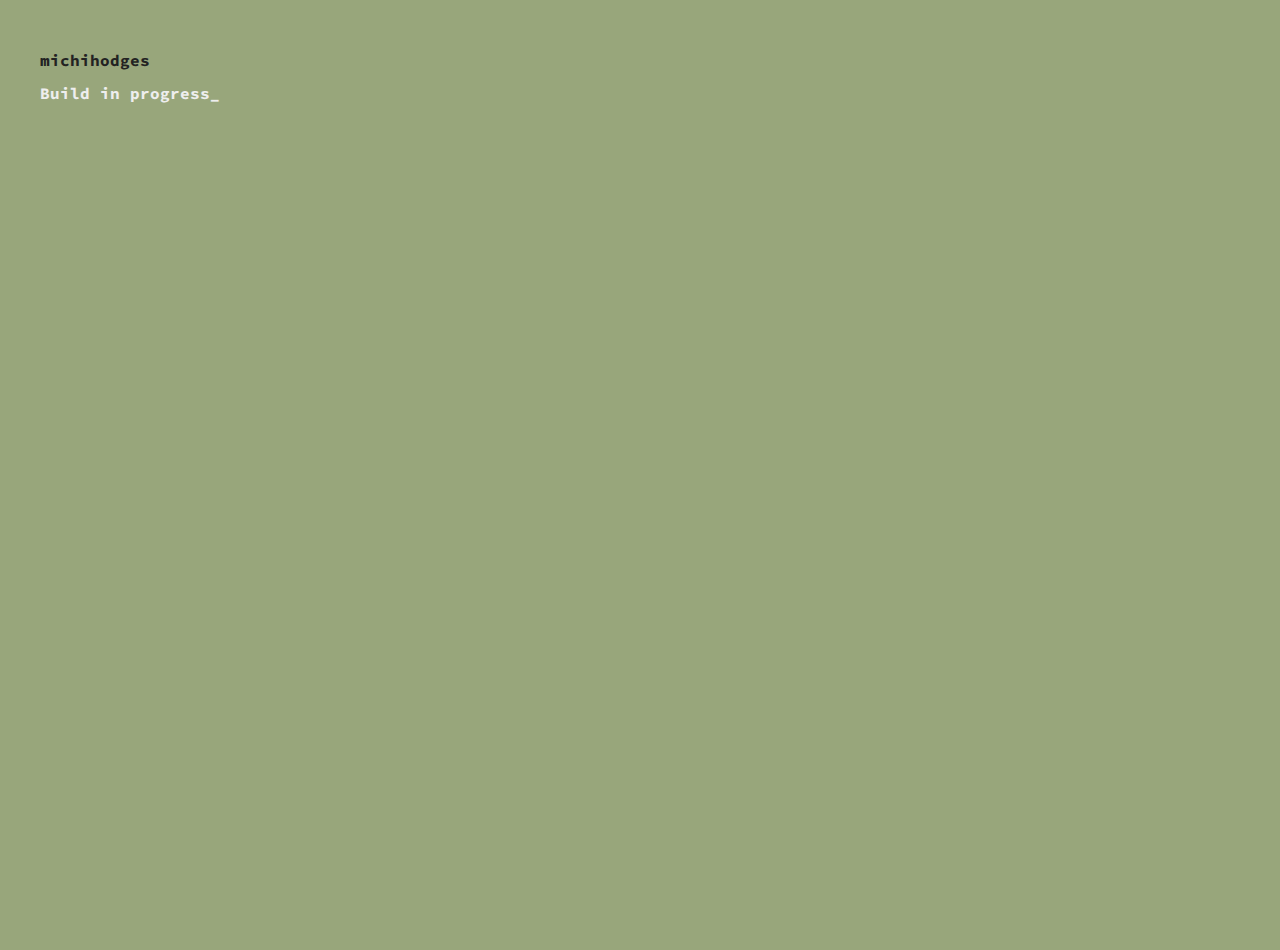
<file: index.htm>
<!DOCTYPE html>
<html lang="en" dir="ltr">
    <head>
        <meta charset="utf-8">
        <title>michihodges</title>
        <link href="https://fonts.googleapis.com/css?family=Source+Code+Pro" rel="stylesheet">
        <link rel="stylesheet" href="styles.css">
    </head>
    <body>
        <header>
            <h1>michihodges</h1>
            <h2>Build in progress<span id="blink">_</span></h2>
        </header>
        <script src="script.js"></script>
    </body>
</html>
</file>
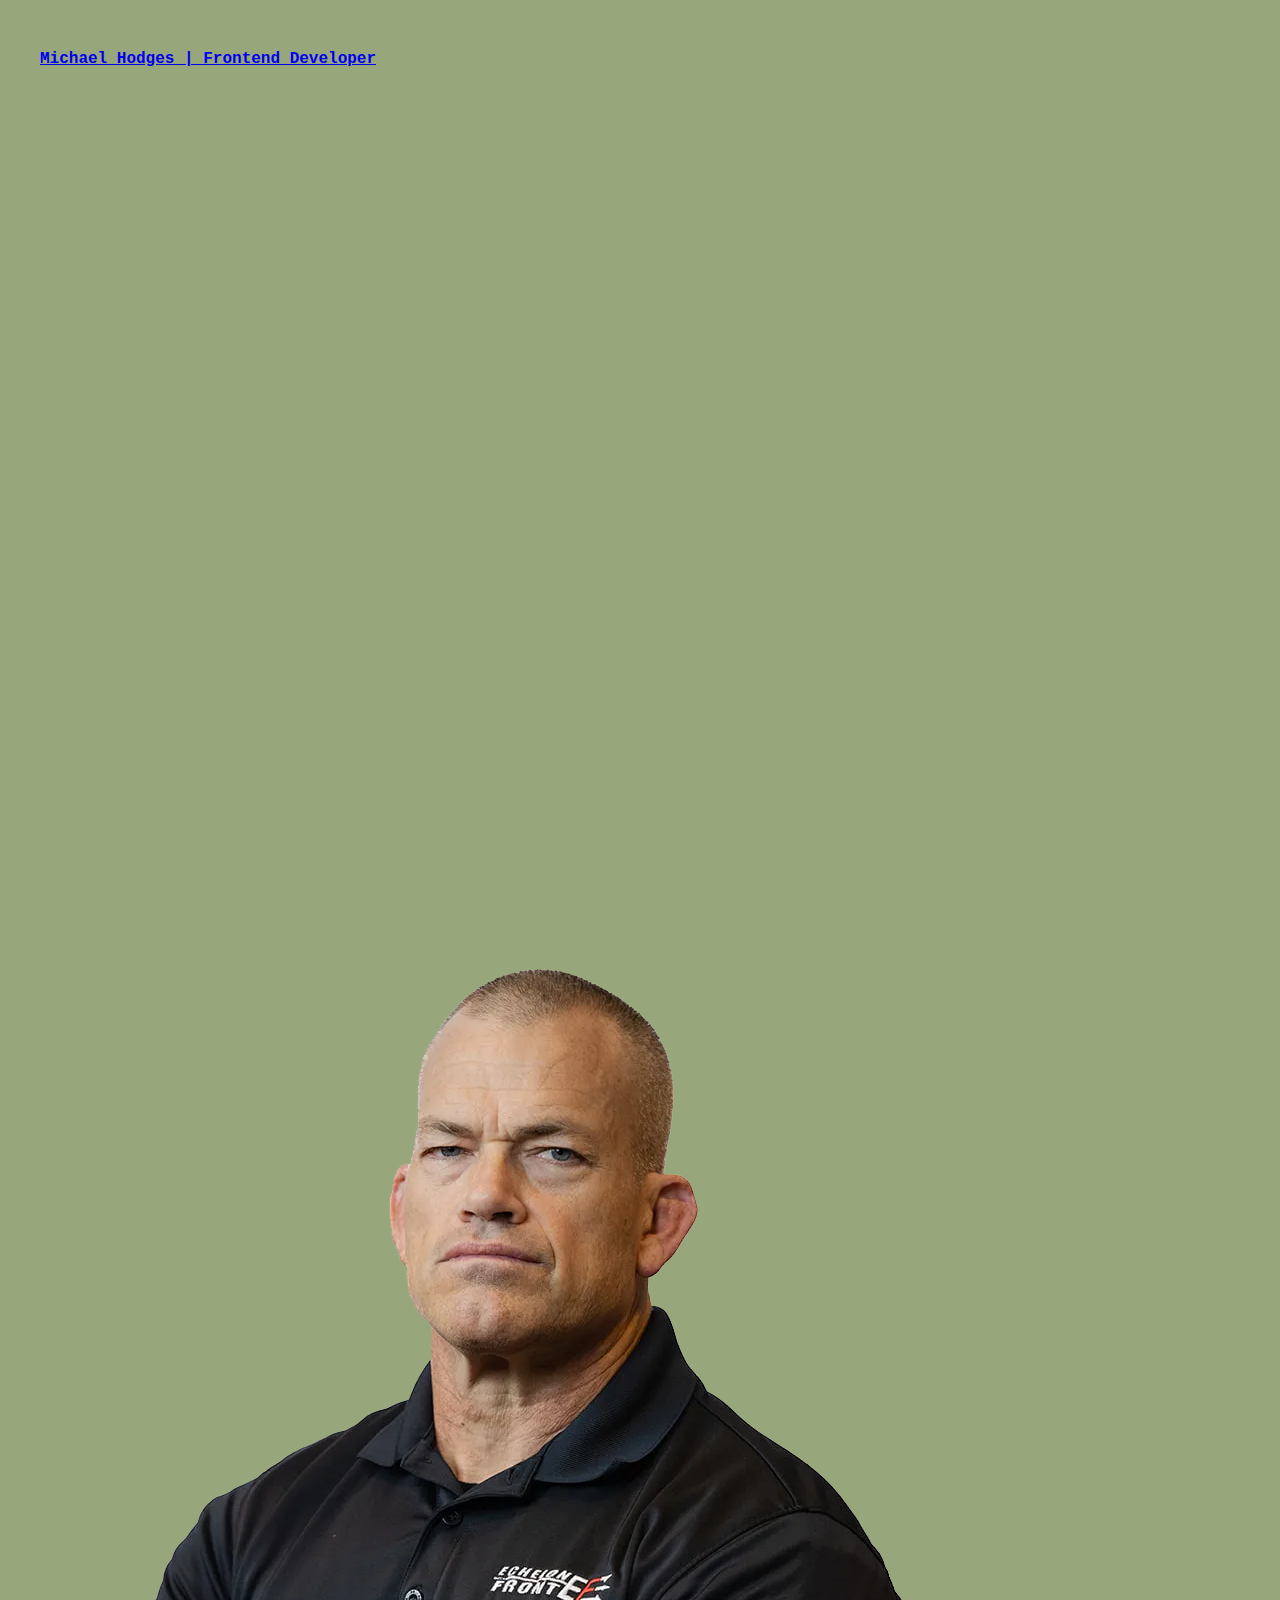
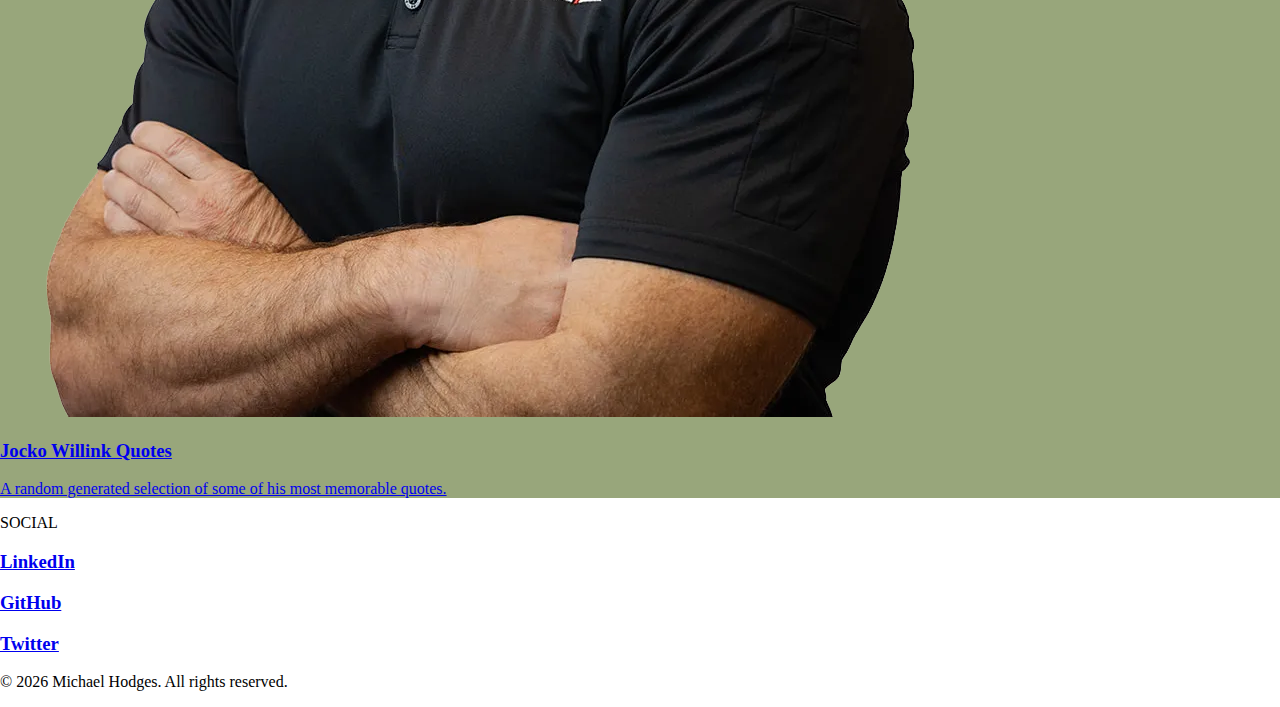
<file: index.html>
<!DOCTYPE html>
<!--Language is set to english without second sub-code and file is read left-to-right-->
<html lang="en" dir="ltr">
    <!--Specifies character encoding for UTF-8-->
    <meta charset="utf-8">
    <!--Responsive Web Development-->
    <meta name="viewport" content="width=device-width,initial-scale=1,maximum-scale=1,user-scalable=no">
    <meta http-equiv="X-UA-Compatible" content="IE=edge,chrome=1">
    <meta name="HandheldFriendly" content="true">
    <!--SEO-->
    <title>Michael Hodges | Frontend Developer</title>
    <meta name="keywords" content="michihodges, Michael Hodges, Frontend Developer, Frontend Entwickler, JavaScript, JS, CSS, HTML, Ostalbkreis, Stuttgart, Baden-Württemberg, Germany, Deutschland">
    <meta name="author" content="Michael Hodges">
    <meta name="description" content="Michael Hodges is a frontend developer based on the outskirts of Stuttgart. He has a passion for building bespoke online solutions and sometimes likes leaving Easter eggs &#128007;&#128048;&#129370;">
    <!--Favicons-->
    <link rel="icon" type="image/svg+xml" href="favicon.svg">
    <link rel="alternate icon" href="favicon.ico">
    <link rel="mask-icon" href="/safari-pinned-tab.svg" color="#677a81">
    <!--CSS-->
    <link rel="stylesheet" href="styles.css">
    <!--Body-->
    <body class="body--global">
        <header class="header--global">
            <h1 class="h1--name">
                <a class="a--name" href="https://michihodges.co/">Michael Hodges
                    <span class="peek-a-boo"> | Frontend Developer</span>
                </a>
            </h1>
        </header>
        <main class="main--landing">
            <!--<p class="p--landing">
                Hi there, I like making interactive things with code.
            </p>-->
            
            <section class="section--cases">
                <a class="a--social" href="https://michihodges.github.io/jocko-willink-quotes/">
                    <div class="cases--jocko">
                        <img class="img--jocko" src="imgs/jw.png" alt="Jocko Willink" />
                        <div class="img--container"></div>
                        <h3 class="h3--landing">Jocko Willink Quotes</h3>
                        <p class="p--landing">A random generated selection of some of his most memorable quotes.</p>
                    </div>
                </a>
            </section>
        </main>
        <footer class="footer">
            <span class="span--social">SOCIAL</span>
            <h3 class="h3--landing">
                <a class="a--social" href="https://www.linkedin.com/in/michihodges">LinkedIn</a>
            </h3>
            <h3 class="h3--landing">
                <a class="a--social" href="https://github.com/michihodges">GitHub</a>
            </h3>
            <h3 class="h3--landing">
                <a class="a--social" href="https://twitter.com/michihodges">Twitter</a>
            </h3>
            <p class="copyright">&copy <span id="currentYear"></span> Michael Hodges. All rights reserved.</p>
        </footer>
        <script src="script.js"></script>
    </body>
</file>
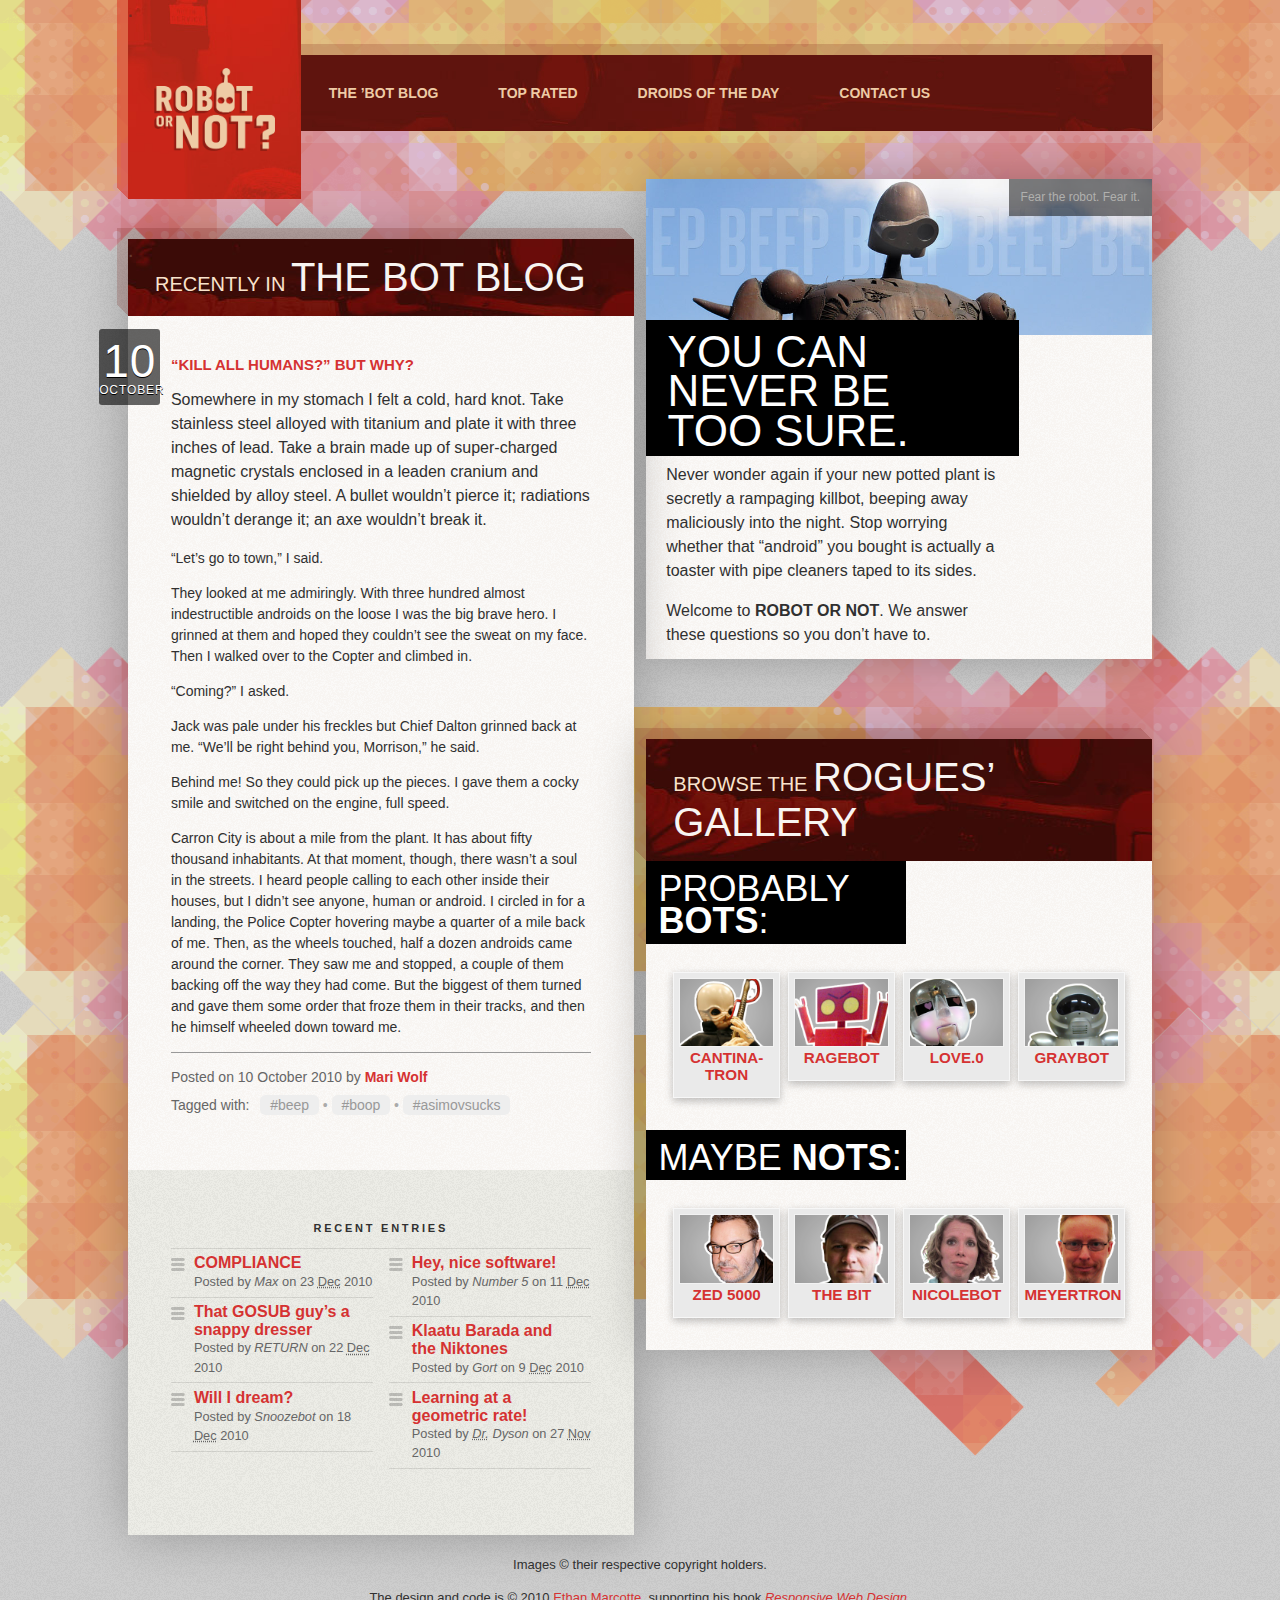
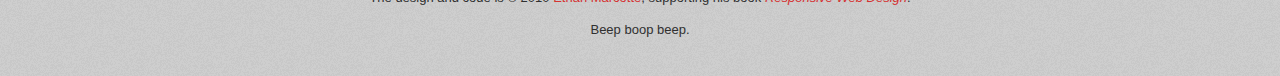
<file: bot-or-not/index.html>
<!DOCTYPE html>

<html lang="en" dir="ltr">
    <!--Specifies character encoding for UTF-8-->
    <meta charset="utf-8">
    <!--Responsive Web Development-->
    <meta name="viewport" content="width=device-width,initial-scale=1,maximum-scale=1,user-scalable=no">
    <meta http-equiv="X-UA-Compatible" content="IE=edge,chrome=1">
    <meta name="HandheldFriendly" content="true">
    <!--SEO-->
    <title>Robot or Not</title>
    <!--Favicon-->
    <link rel="icon" href="favicon.ico">
    <!--CSS-->
    <link rel="stylesheet" href="style.css">
    <!--Body-->
    <body>
        <div class="page">

            <h1 class="logo"><a href="/"><i><img src="img/logo.png" alt="Robot or Not?" /></i></a></h1>

            <ul class="nav nav-primary">
                <li id="nav-blog"><a href="#">The &#8217;Bot Blog</a></li>
                <li id="nav-rated"><a href="#">Top Rated</a></li>
                <li id="nav-droids"><a href="#">Droids of the Day</a></li>
                <li id="nav-contact"><a href="#">Contact Us</a></li>
            </ul><!-- /end ul#nav-primary.nav -->
	        <div class="welcome section">
		        <div class="slides mod">
			        <div class="figure">
				        <b><img src="img/slide-robot.jpg" alt="" /></b>
				        <div class="figcaption">
					        <p class="copy">Fear the robot. Fear it.</p>
				        </div><!-- /end .figcaption -->
			        </div><!-- /end .figure -->
		        </div><!-- /end #slides -->

		        <div class="main">
			        <h1 class="main-title">You can never be too&nbsp;sure.</h1>

			        <p>Never wonder again if your new potted plant is secretly a rampaging killbot, beeping away maliciously into the night. Stop worrying whether that &#8220;android&#8221; you bought is actually a toaster with pipe cleaners taped to its&nbsp;sides.</p>

			        <p class="last">Welcome to <cite>Robot or Not</cite>. We answer these questions so you don&#8217;t have&nbsp;to.</p>
		        </div><!-- /end .main -->
	        </div><!-- /end .welcome.section -->

            <div class="blog section">
                <h1 class="lede">Recently in <a href="#">The Bot Blog</a></h1>
                <div class="main">
                    <div class="article">
                        <div class="header">
                            <p class="date"><span>10</span> October</p>
        
                            <h1 class="title"><a href="#">&#8220;Kill all humans?&#8221; But Why?</a></h1>
                        </div><!-- /end .header -->

                        <div class="intro">
                            <p>Somewhere in my stomach I felt a cold, hard knot. Take stainless steel alloyed with titanium and plate it with three inches of lead. Take a brain made up of super-charged magnetic crystals enclosed in a leaden cranium and shielded by alloy steel. A bullet wouldn&#8217;t pierce it; radiations wouldn&#8217;t derange it; an axe wouldn&#8217;t break it.</p>
                        </div><!-- /end .intro -->
        
                        <p>&#8220;Let&#8217;s go to town,&#8221; I said.</p>
        
                        <p>They looked at me admiringly. With three hundred almost indestructible androids on the loose I was the big brave hero. I grinned at them and hoped they couldn&#8217;t see the sweat on my face. Then I walked over to the Copter and climbed in.</p>

                        <p>&#8220;Coming?&#8221; I asked.</p>

                        <p>Jack was pale under his freckles but Chief Dalton grinned back at me. &#8220;We&#8217;ll be right behind you, Morrison,&#8221; he said.</p>

				        <p>Behind me! So they could pick up the pieces. I gave them a cocky smile and switched on the engine, full speed.</p>

				        <p>Carron City is about a mile from the plant. It has about fifty thousand inhabitants. At that moment, though, there wasn&#8217;t a soul in the streets. I heard people calling to each other inside their houses, but I didn&#8217;t see anyone, human or android. I circled in for a landing, the Police Copter hovering maybe a quarter of a mile back of me. Then, as the wheels touched, half a dozen androids came around the corner. They saw me and stopped, a couple of them backing off the way they had come. But the biggest of them turned and gave them some order that froze them in their tracks, and then he himself wheeled down toward me.</p>
                
                        <div class="meta section">
					
                            <h1>Posted on 10 October 2010 by <cite><a href="http://www.gutenberg.org/ebooks/31611">Mari Wolf</a></cite></h1>

                            <h2>Tagged with:</h2>

					        <ul>
						        <li><a href="#">beep</a></li>
						        <li><a href="#">boop</a></li>
						        <li><a href="#">asimovsucks</a></li>
					        </ul>
				        </div><!-- /end .meta.section -->
			        </div><!-- /end .article -->
		        </div><!-- /end .main -->
                <div class="other">
                    <div class="recent-entries section">
                        <h1>Recent Entries</h1>
        
                        <ol>
                            <li>
                                <h2><a href="#">COMPLIANCE</a></h2>
                                <p>Posted by <cite>Max</cite> on 23 <abbr title="December">Dec</abbr> 2010</p>
                            </li>
                            <li>
                                <h2><a href="#">That GOSUB guy&#8217;s a snappy&nbsp;dresser</a></h2>
                                <p>Posted by <cite>RETURN</cite> on 22 <abbr title="December">Dec</abbr> 2010</p>
                            </li>
                            <li>
                                <h2><a href="#">Will I dream?</a></h2>
                                <p>Posted by <cite>Snoozebot</cite> on 18 <abbr title="December">Dec</abbr> 2010</p>
                            </li>
                            <li>
                                <h2><a href="#">Hey, nice software!</a></h2>
                                <p>Posted by <cite>Number 5</cite> on 11 <abbr title="December">Dec</abbr> 2010</p>
                            </li>
                            <li>
                                <h2><a href="#">Klaatu Barada and the&nbsp;Niktones</a></h2>
                                <p>Posted by <cite>Gort</cite> on 9 <abbr title="December">Dec</abbr> 2010</p>
                            </li>
                            <li>
                                <h2><a href="#">Learning at a geometric&nbsp;rate!</a></h2>
                                <p>Posted by <cite><abbr title="Doctor">Dr.</abbr> Dyson</cite> on 27 <abbr title="November">Nov</abbr> 2010</p>
                            </li>
                        </ol>
                    </div><!-- /end .recent-entries.section -->
                </div><!-- /end .other -->
            </div><!-- /end .blog section -->

            <div class="gallery section">
                <h1 class="lede">Browse the <a href="#">Rogues&#8217; Gallery</a></h1>
        
                <div class="section first">
                    <h1 class="main-title">Probably <b>Bots</b>:</h1>
        
                    <ol class="mod">
                        <li class="odd"><a href="http://www.flickr.com/photos/starwarsblog/515404607/">
                            <div class="figure">
                                <span><img src="img/cantina.png" alt="" /></span>
                                <p class="figcaption"><cite>Cantina&shy;tron</cite></p>
                            </div><!-- /end .figure -->
                        </a></li>
                        <li><a href="http://www.flickr.com/photos/granth/342025299/">
                            <div class="figure">
                                <span><img src="img/red.png" alt="" /></span>
                                <p class="figcaption"><cite>Ragebot</cite></p>
                            </div><!-- /end .figure -->
                        </a></li>
                        <li class="odd"><a href="http://www.flickr.com/photos/joamm_tall/4087981543/">
                            <div class="figure">
                                <span><img src="img/lovebot.png" alt="" /></span>
                                <p class="figcaption"><cite>Love.0</cite></p>
                            </div><!-- /end .figure -->
                        </a></li>
                        <li class="last"><a href="http://www.flickr.com/photos/frankieroberto/97715136/">
                            <div class="figure">
                                <span><img src="img/generic.png" alt="" /></span>
                                <p class="figcaption"><cite>Graybot</cite></p>
                            </div><!-- /end .figure -->
                        </a></li>
                    </ol>
                </div>
                <div class="section last">
                    <h1 class="main-title">Maybe <b>Nots</b>:</h1>
        
                    <ol>
                        <li class="odd"><a href="http://zeldman.com/">
                            <div class="figure">
                                <span><img src="img/jz.png" alt="" /></span>
                                <p class="figcaption"><cite>Zed 5000</cite></p>
                            </div><!-- /end .figure -->
                        </a></li>
                        <li><a href="http://simplebits.com/">
                            <div class="figure">
                                <span><img src="img/dc.png" alt="" /></span>
                                <p class="figcaption"><cite>The Bit</cite></p>
                            </div><!-- /end .figure -->
                        </a></li>
                        <li class="odd"><a href="http://stubbornella.org/">
                            <div class="figure">
                                <span><img src="img/ns.png" alt="" /></span>
                                <p class="figcaption"><cite>Nicolebot</cite></p>
                            </div><!-- /end .figure -->
                        </a></li>
                        <li class="last"><a href="http://meyerweb.com/">
                            <div class="figure">
                                <span><img src="img/em.png" alt="" /></span>
                                <p class="figcaption"><cite>Meyertron</cite></p>
                            </div><!-- /end .figure -->
                        </a></li>
                    </ol>
                </div><!-- /end .last -->
            </div><!-- /end .gallery.section -->

            <div id="footer">
                <p>Images &copy; their respective copyright holders.</p>
        
                <p>The design and code is &copy; 2010 <a href="http://unstoppablerobotninja.com/">Ethan Marcotte</a>, supporting his book <cite><a href="http://responsivewebdesign.com/">Responsive Web Design</a></cite>.</p>
                <!-- http://books.alistapart.com/products/responsive-web-design -->
        
                <p>Beep&nbsp;boop&nbsp;beep.</p>
            </div><!-- /end #footer -->
        </div>
        <script type="text/javascript" src="https://use.typekit.com/daz7uli.js"></script>
        <script type="text/javascript">try{Typekit.load();}catch(e){}</script>
</file>
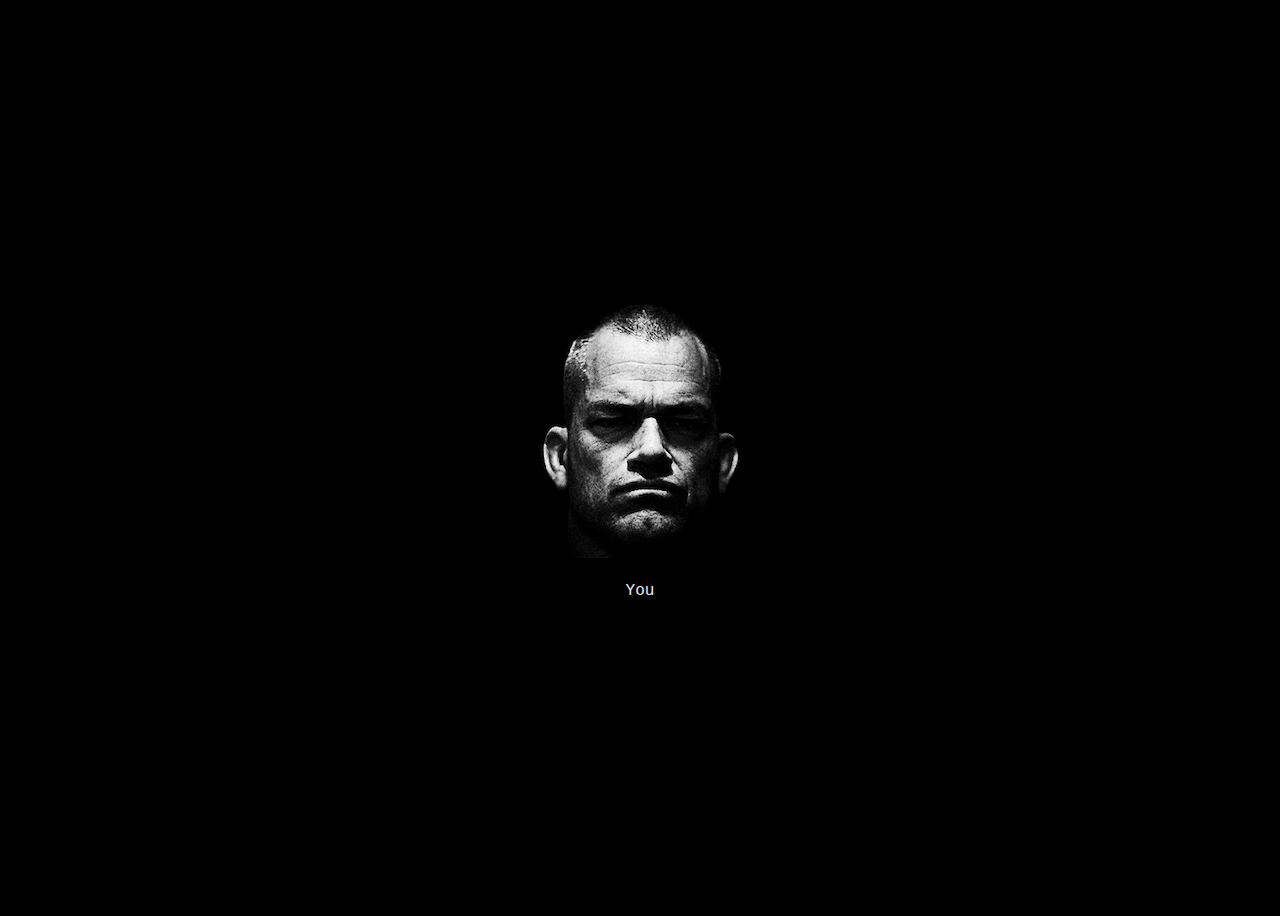
<file: jocko-willink-quotes/index.html>
<!DOCTYPE html>
<html lang="en">
    <meta charset="UTF-8">
    <meta http-equiv="X-UA-Compatible" content="IE=edge">
    <meta name="viewport" content="width=device-width, initial-scale=1.0">
    <title>Jocko Willink Quotes</title>
    <link rel="icon" href="favicon.ico">
    <link rel="stylesheet" href="style.css">
    <body>
        <img src="jockoheaderface.png" alt="">
    </body>

    <script src="script.js" type="text/javascript"></script>
</file>
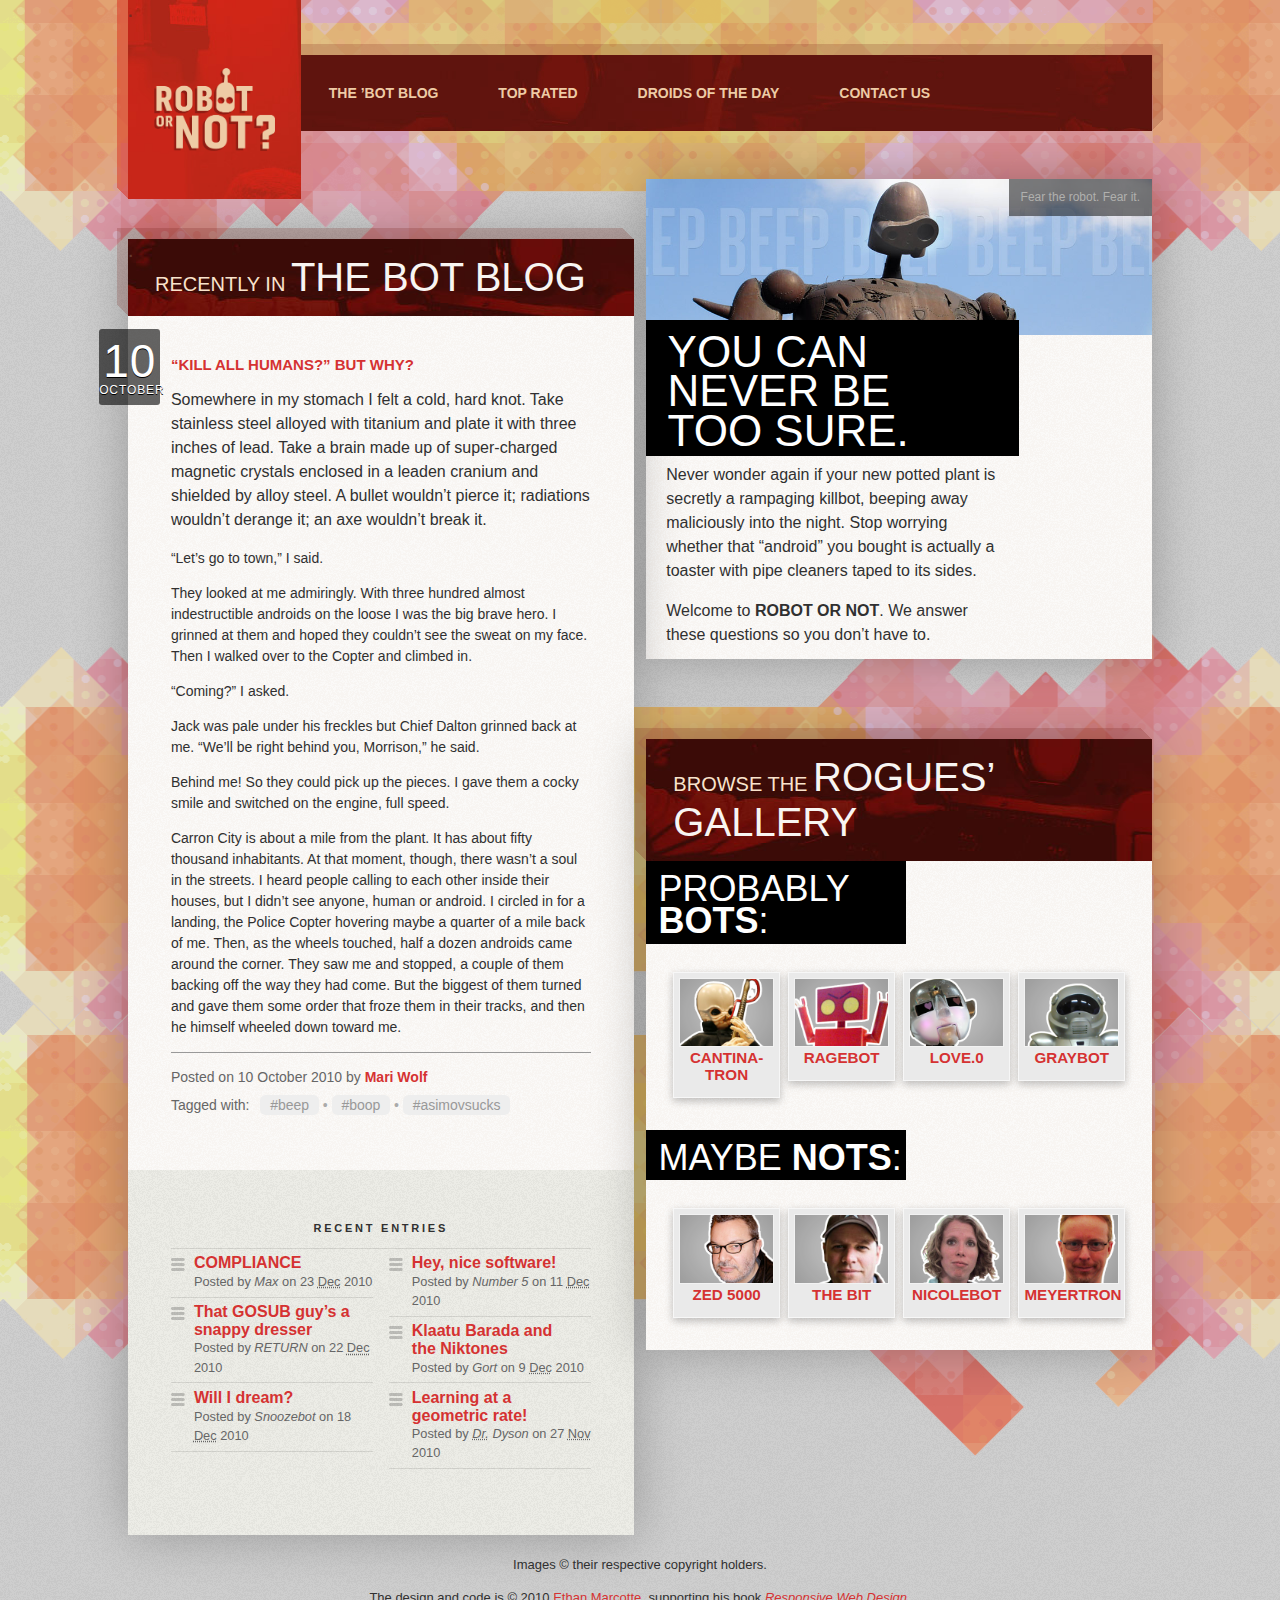
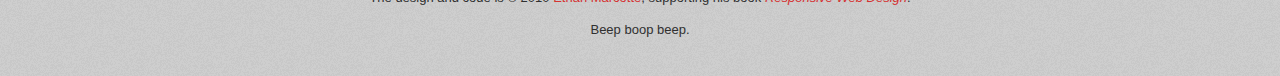
<file: bot-or-not/bot-or-not.html>
<!DOCTYPE html>

<html lang="en" dir="ltr">
    <!--Specifies character encoding for UTF-8-->
    <meta charset="utf-8">
    <!--Responsive Web Development-->
    <meta name="viewport" content="width=device-width,initial-scale=1,maximum-scale=1,user-scalable=no">
    <meta http-equiv="X-UA-Compatible" content="IE=edge,chrome=1">
    <meta name="HandheldFriendly" content="true">
    <!--CSS-->
    <link rel="stylesheet" href="style.css">
    <!--Body-->
    <body>
        <div class="page">

            <h1 class="logo"><a href="/"><i><img src="img/logo.png" alt="Robot or Not?" /></i></a></h1>

            <ul class="nav nav-primary">
                <li id="nav-blog"><a href="#">The &#8217;Bot Blog</a></li>
                <li id="nav-rated"><a href="#">Top Rated</a></li>
                <li id="nav-droids"><a href="#">Droids of the Day</a></li>
                <li id="nav-contact"><a href="#">Contact Us</a></li>
            </ul><!-- /end ul#nav-primary.nav -->
	        <div class="welcome section">
		        <div class="slides mod">
			        <div class="figure">
				        <b><img src="img/slide-robot.jpg" alt="" /></b>
				        <div class="figcaption">
					        <p class="copy">Fear the robot. Fear it.</p>
				        </div><!-- /end .figcaption -->
			        </div><!-- /end .figure -->
		        </div><!-- /end #slides -->

		        <div class="main">
			        <h1 class="main-title">You can never be too&nbsp;sure.</h1>

			        <p>Never wonder again if your new potted plant is secretly a rampaging killbot, beeping away maliciously into the night. Stop worrying whether that &#8220;android&#8221; you bought is actually a toaster with pipe cleaners taped to its&nbsp;sides.</p>

			        <p class="last">Welcome to <cite>Robot or Not</cite>. We answer these questions so you don&#8217;t have&nbsp;to.</p>
		        </div><!-- /end .main -->
	        </div><!-- /end .welcome.section -->

            <div class="blog section">
                <h1 class="lede">Recently in <a href="#">The Bot Blog</a></h1>
                <div class="main">
                    <div class="article">
                        <div class="header">
                            <p class="date"><span>10</span> October</p>
        
                            <h1 class="title"><a href="#">&#8220;Kill all humans?&#8221; But Why?</a></h1>
                        </div><!-- /end .header -->

                        <div class="intro">
                            <p>Somewhere in my stomach I felt a cold, hard knot. Take stainless steel alloyed with titanium and plate it with three inches of lead. Take a brain made up of super-charged magnetic crystals enclosed in a leaden cranium and shielded by alloy steel. A bullet wouldn&#8217;t pierce it; radiations wouldn&#8217;t derange it; an axe wouldn&#8217;t break it.</p>
                        </div><!-- /end .intro -->
        
                        <p>&#8220;Let&#8217;s go to town,&#8221; I said.</p>
        
                        <p>They looked at me admiringly. With three hundred almost indestructible androids on the loose I was the big brave hero. I grinned at them and hoped they couldn&#8217;t see the sweat on my face. Then I walked over to the Copter and climbed in.</p>

                        <p>&#8220;Coming?&#8221; I asked.</p>

                        <p>Jack was pale under his freckles but Chief Dalton grinned back at me. &#8220;We&#8217;ll be right behind you, Morrison,&#8221; he said.</p>

				        <p>Behind me! So they could pick up the pieces. I gave them a cocky smile and switched on the engine, full speed.</p>

				        <p>Carron City is about a mile from the plant. It has about fifty thousand inhabitants. At that moment, though, there wasn&#8217;t a soul in the streets. I heard people calling to each other inside their houses, but I didn&#8217;t see anyone, human or android. I circled in for a landing, the Police Copter hovering maybe a quarter of a mile back of me. Then, as the wheels touched, half a dozen androids came around the corner. They saw me and stopped, a couple of them backing off the way they had come. But the biggest of them turned and gave them some order that froze them in their tracks, and then he himself wheeled down toward me.</p>
                
                        <div class="meta section">
					
                            <h1>Posted on 10 October 2010 by <cite><a href="http://www.gutenberg.org/ebooks/31611">Mari Wolf</a></cite></h1>

                            <h2>Tagged with:</h2>

					        <ul>
						        <li><a href="#">beep</a></li>
						        <li><a href="#">boop</a></li>
						        <li><a href="#">asimovsucks</a></li>
					        </ul>
				        </div><!-- /end .meta.section -->
			        </div><!-- /end .article -->
		        </div><!-- /end .main -->
                <div class="other">
                    <div class="recent-entries section">
                        <h1>Recent Entries</h1>
        
                        <ol>
                            <li>
                                <h2><a href="#">COMPLIANCE</a></h2>
                                <p>Posted by <cite>Max</cite> on 23 <abbr title="December">Dec</abbr> 2010</p>
                            </li>
                            <li>
                                <h2><a href="#">That GOSUB guy&#8217;s a snappy&nbsp;dresser</a></h2>
                                <p>Posted by <cite>RETURN</cite> on 22 <abbr title="December">Dec</abbr> 2010</p>
                            </li>
                            <li>
                                <h2><a href="#">Will I dream?</a></h2>
                                <p>Posted by <cite>Snoozebot</cite> on 18 <abbr title="December">Dec</abbr> 2010</p>
                            </li>
                            <li>
                                <h2><a href="#">Hey, nice software!</a></h2>
                                <p>Posted by <cite>Number 5</cite> on 11 <abbr title="December">Dec</abbr> 2010</p>
                            </li>
                            <li>
                                <h2><a href="#">Klaatu Barada and the&nbsp;Niktones</a></h2>
                                <p>Posted by <cite>Gort</cite> on 9 <abbr title="December">Dec</abbr> 2010</p>
                            </li>
                            <li>
                                <h2><a href="#">Learning at a geometric&nbsp;rate!</a></h2>
                                <p>Posted by <cite><abbr title="Doctor">Dr.</abbr> Dyson</cite> on 27 <abbr title="November">Nov</abbr> 2010</p>
                            </li>
                        </ol>
                    </div><!-- /end .recent-entries.section -->
                </div><!-- /end .other -->
            </div><!-- /end .blog section -->

            <div class="gallery section">
                <h1 class="lede">Browse the <a href="#">Rogues&#8217; Gallery</a></h1>
        
                <div class="section first">
                    <h1 class="main-title">Probably <b>Bots</b>:</h1>
        
                    <ol class="mod">
                        <li class="odd"><a href="http://www.flickr.com/photos/starwarsblog/515404607/">
                            <div class="figure">
                                <span><img src="img/cantina.png" alt="" /></span>
                                <p class="figcaption"><cite>Cantina&shy;tron</cite></p>
                            </div><!-- /end .figure -->
                        </a></li>
                        <li><a href="http://www.flickr.com/photos/granth/342025299/">
                            <div class="figure">
                                <span><img src="img/red.png" alt="" /></span>
                                <p class="figcaption"><cite>Ragebot</cite></p>
                            </div><!-- /end .figure -->
                        </a></li>
                        <li class="odd"><a href="http://www.flickr.com/photos/joamm_tall/4087981543/">
                            <div class="figure">
                                <span><img src="img/lovebot.png" alt="" /></span>
                                <p class="figcaption"><cite>Love.0</cite></p>
                            </div><!-- /end .figure -->
                        </a></li>
                        <li class="last"><a href="http://www.flickr.com/photos/frankieroberto/97715136/">
                            <div class="figure">
                                <span><img src="img/generic.png" alt="" /></span>
                                <p class="figcaption"><cite>Graybot</cite></p>
                            </div><!-- /end .figure -->
                        </a></li>
                    </ol>
                </div>
                <div class="section last">
                    <h1 class="main-title">Maybe <b>Nots</b>:</h1>
        
                    <ol>
                        <li class="odd"><a href="http://zeldman.com/">
                            <div class="figure">
                                <span><img src="img/jz.png" alt="" /></span>
                                <p class="figcaption"><cite>Zed 5000</cite></p>
                            </div><!-- /end .figure -->
                        </a></li>
                        <li><a href="http://simplebits.com/">
                            <div class="figure">
                                <span><img src="img/dc.png" alt="" /></span>
                                <p class="figcaption"><cite>The Bit</cite></p>
                            </div><!-- /end .figure -->
                        </a></li>
                        <li class="odd"><a href="http://stubbornella.org/">
                            <div class="figure">
                                <span><img src="img/ns.png" alt="" /></span>
                                <p class="figcaption"><cite>Nicolebot</cite></p>
                            </div><!-- /end .figure -->
                        </a></li>
                        <li class="last"><a href="http://meyerweb.com/">
                            <div class="figure">
                                <span><img src="img/em.png" alt="" /></span>
                                <p class="figcaption"><cite>Meyertron</cite></p>
                            </div><!-- /end .figure -->
                        </a></li>
                    </ol>
                </div><!-- /end .last -->
            </div><!-- /end .gallery.section -->

            <div id="footer">
                <p>Images &copy; their respective copyright holders.</p>
        
                <p>The design and code is &copy; 2010 <a href="http://unstoppablerobotninja.com/">Ethan Marcotte</a>, supporting his book <cite><a href="http://responsivewebdesign.com/">Responsive Web Design</a></cite>.</p>
                <!-- http://books.alistapart.com/products/responsive-web-design -->
        
                <p>Beep&nbsp;boop&nbsp;beep.</p>
            </div><!-- /end #footer -->
        </div>
        <script type="text/javascript" src="https://use.typekit.com/daz7uli.js"></script>
        <script type="text/javascript">try{Typekit.load();}catch(e){}</script>
</file>
<file: styles.css>
* {
    -webkit-font-smoothing: antialiased;
}

body {
    margin: 0;
}

header {
    /* background-color: #0A192F; */
    background-color: #98A67B;
    height: 100vh;
    /* color: #fff; */
    color: #eee;
    padding: 50px 0 0 40px;
}

h1 {
    margin: 0;
    font-size: 16px;
    font-family: "Source Code Pro", monospace;
    /* color: #64FFDA; */
    color: #222;
}

h2 {
    font-size: 16px;
    font-family: "Source Code Pro", monospace;
}
</file>
<file: jocko-willink-quotes/style.css>
body {
    background-color: #000;
    height: 100vh;
    display: flex;
    justify-content: center;
    align-items: center;
    flex-direction: column;
}

img {
    animation: fade-img 5s;
}

p {
    color: #eee;
    font-family: 'Courier New', Courier, monospace;
    animation: fade-p 3s;
}

@keyframes fade-img {
    0% {
        opacity: 0;
    }
    100% {
        opacity: 1;
    }
}

@keyframes fade-p {
    0% {
        color: rgba(238, 238, 238, 0);
    }
    100% {
        color: rgba(238, 238, 238, 1);
    }
}
</file>
<file: bot-or-not/style.css>
/* html5doctor.com/html-5-reset-stylesheet/ */
html,body,div,span,object,iframe,h1,h2,h3,h4,h5,h6,p,blockquote,pre,abbr,address,cite,code,del,dfn,em,img,ins,kbd,q,samp,small,strong,sub,sup,var,b,i,dl,dt,dd,ol,ul,li,fieldset,form,label,legend,table,caption,tbody,tfoot,thead,tr,th,td,time,mark,audio,video { margin:0;padding:0;border:0;outline:0;font-size:100%;vertical-align:baseline;background:transparent; } 
body { line-height:1; }
ol,ul { list-style:none; }
blockquote,q { quotes:none; }
blockquote:before,blockquote:after,q:before,q:after { content:'';content:none; }
ins { text-decoration:none; }
del { text-decoration:line-through; }
table { border-collapse:collapse;border-spacing:0; }

/*-  SELF-CLEARING FLOATS
----------------------------------------------------------------------*/
.mod:after,
.section:after {
	content: ".";
	display: block;
	height: 0;
	clear: both;
	visibility: hidden;
}

/*-  BASE STYLES
----------------------------------------------------------------------*/
body {
    background: #CECECE url("img/body.gif");
    background: url("img/tile.png") repeat-x -2% -230px,
		url("img/tile.png") repeat-x -4% 550px,
		url("img/tile.png") repeat-x -8% 80%,
		url("img/body.gif") repeat -50% 0,
		#CECECE;
    color: #303030;
	/*font: normal 100%/1.5 Calibri, Candara, Segoe, "Segoe UI", Optima, Arial, Helvetica, sans-serif;*/
	font: normal 100%/1.5 Calibri, Candara, "Gill Sans", "Gill Sans MT", sans-serif;
	text-rendering: optimizeLegibility;
}

a {
	-moz-transition: color 0.3s linear;
	-o-transition: color 0.3s linear;
	-webkit-transition: color 0.3s linear;
	transition: color 0.3s linear;
	color: #D53232;
	text-decoration: none;
}

a:hover {
	color: #B52A2A;
}

p,
ul,
ol {
	margin-bottom: 1em;
}

/*-  MAIN
----------------------------------------------------------------------*/
/*
	Outsets
*/
.logo,
.nav-primary,
.lede {
	position: relative;
	z-index: 100;
}

.logo:after,
.nav-primary:after,
.lede:after {
	content: ".";
	height: 100%;
	position: absolute;
	left: 0;
	top: 0;
	width: 100%;
}

img,
embed,
object,
video {
    max-width: 100%;
}

.page {
    margin: 36px auto;
    width: 90%;
}

.logo {
	background: #C52618 url("img/logo-bg.jpg");
	float: left;
	width: 16.875%;	/* 162 / 960 */
}

.logo:after {
	-moz-box-shadow: -1px 1px 0 #DA2F1E,
        -2px 2px 0 #DA2F1E,
        -3px 3px 0 #DA2F1E,
        -4px 4px 0 #DA2F1E,
        -5px 5px 0 #DA2F1E,
        -6px 6px 0 #DA2F1E,
        -7px 7px 0 #DA2F1E,
        -8px 8px 0 #DA2F1E,
        -9px 9px 0 #DA2F1E,
        -10px 10px 0 #DA2F1E,
        -11px 11px 0 #DA2F1E;
	-webkit-box-shadow: -1px 1px 0 #DA2F1E,
        -2px 2px 0 #DA2F1E,
        -3px 3px 0 #DA2F1E,
        -4px 4px 0 #DA2F1E,
        -5px 5px 0 #DA2F1E,
        -6px 6px 0 #DA2F1E,
        -7px 7px 0 #DA2F1E,
        -8px 8px 0 #DA2F1E,
        -9px 9px 0 #DA2F1E,
        -10px 10px 0 #DA2F1E,
        -11px 11px 0 #DA2F1E;
	box-shadow: -1px 1px 0 #DA2F1E,
        -2px 2px 0 #DA2F1E,
        -3px 3px 0 #DA2F1E,
        -4px 4px 0 #DA2F1E,
        -5px 5px 0 #DA2F1E,
        -6px 6px 0 #DA2F1E,
        -7px 7px 0 #DA2F1E,
        -8px 8px 0 #DA2F1E,
        -9px 9px 0 #DA2F1E,
        -10px 10px 0 #DA2F1E,
        -11px 11px 0 #DA2F1E;
	opacity: 0.5;
}

.logo a {
	display: block;
	padding: 8px 14.8148148% 18px;	/* 24 / 162 */
}

.logo img {
	display: block;
}

.nav-primary {
	background: #5E140D url("img/nav-bg.jpg");
	font: bold 14px "pill-gothic-300mg-1","pill-gothic-300mg-2", Calibri, Candara, Segoe, "Segoe UI", Optima, Arial, Helvetica, sans-serif;
	padding: 1.2em 1em 1em;
	text-transform: uppercase;
	top: 24px;
	z-index: 99;
}

.nav-primary:after,
.lede:after {
	-moz-box-shadow: 1px -1px 0 #751910, 2px -2px 0 #751910, 3px -3px 0 #751910, 4px -4px 0 #751910, 5px -5px 0 #751910, 6px -6px 0 #751910, 7px -7px 0 #751910, 8px -8px 0 #751910, 9px -9px 0 #751910, 10px -10px 0 #751910, 11px -11px 0 #751910;
	-webkit-box-shadow: 1px -1px 0 #751910, 2px -2px 0 #751910, 3px -3px 0 #751910, 4px -4px 0 #751910, 5px -5px 0 #751910, 6px -6px 0 #751910, 7px -7px 0 #751910, 8px -8px 0 #751910, 9px -9px 0 #751910, 10px -10px 0 #751910, 11px -11px 0 #751910;
	box-shadow: 1px -1px 0 #751910, 2px -2px 0 #751910, 3px -3px 0 #751910, 4px -4px 0 #751910, 5px -5px 0 #751910, 6px -6px 0 #751910, 7px -7px 0 #751910, 8px -8px 0 #751910, 9px -9px 0 #751910, 10px -10px 0 #751910, 11px -11px 0 #751910;
	opacity: 0.2;
}

.nav-primary li {
	display: inline;
}

.nav-primary a {
	color: #EECBA5;
	padding: 1.2em 1em 1em;
	position: relative;
	z-index: 1;
}

.nav-primary a:hover {
	color: #F8F5F2;
}

.welcome,
.blog,
.gallery {
	-moz-box-shadow: 0 0 49px rgba(0, 0, 0, 0.26);
	-webkit-box-shadow: 0 0 49px rgba(0, 0, 0, 0.26);
	box-shadow: 0 0 49px rgba(0, 0, 0, 0.26);
}

.welcome,
.gallery {
	background: #F8F5F2 url("img/noise.gif");
}

.welcome {
	clear: both;
	margin: 0 15.625% 53px;	/* 150 / 960 */
}

.slides {
	clear: left;
	position: relative;
}

.slide-nav {
	background: #E1A168;
	-moz-border-radius: 3px;
	-o-border-radius: 3px;
	-webkit-border-radius: 3px;
	border-radius: 3px;
	-moz-box-shadow: 0 1px 0 rgba(0, 0, 0, 0.26);
	-webkit-box-shadow: 0 1px 0 rgba(0, 0, 0, 0.26);
	box-shadow: 0 1px 0 rgba(0, 0, 0, 0.26);
	left: -15px;
	margin-top: -20px;
	position: absolute;
	width: 40px;
	top: 50%;
}

.slide-nav a {
	background: url("img/arrow-left.gif") no-repeat 50% 50%;
	display: block;
	float: left;
	height: 40px;
	width: 20px;
	text-indent: -1000em;
}

a.next {
	background: url("img/arrow-right.gif") no-repeat 25% 50%;
}

.slide-nav a:hover {
	background-position: 50% 48%;
}

a.next:hover {
	background-position: 25% 48%;
}

.slides .figure {
	position: relative;
}

.slides .figure b {
	display: block;
	overflow: hidden;
	margin-bottom: 0;
	width: 112.272727%;				/* 741 / 660 */
}

.slides .figure b img {
	display: block;
	max-width: inherit;
}

.slides .figcaption {
	position: absolute;
	top: 0;
	right: 0;
	text-align: right;
	white-space: nowrap;
}

.slides p {
	margin: 0;
}

.slides .label {
	bottom: 30%;
	margin: 0;
	position: absolute;
	right: 75.4545455%;				/* 498 / 660 */
	text-align: right;
	width: 22.7272727%;				/* 150 / 660 */
}

.copy {
	background: #333;
	background: rgba(0, 0, 0, 0.5);
	color: #B0B0AE;
	font-size: 12px;
	line-height: 13px;
	padding: 1em;
	text-align: right;
}

.welcome .main {
	padding-bottom: 12px;
	position: relative;				/* Stacking bug */
	margin-top: -15px;
	width: 73.6363636%;				/* 486 / 660 */
}

.main-title {
	background: #000;
	border-left: 12px solid #000;
	color: #FFF;
	font: normal 3.625em/0.9 "league-gothic-1", "league-gothic-2", "League Gothic", "Arial Narrow", Arial, sans-serif;	/* 58/16 */
	margin-left: -12px;
	margin-bottom: 0.15em;
	padding: 12px 2.4691358% 6px;		/* 12 / 660 */
	text-transform: uppercase;
}

.welcome .main p {
	padding-left: 2.4691358%;		/* 12 / 660 */
	padding-right: 2.4691358%;		/* 12 / 660 */
}

.welcome cite {
	font-style: normal;
	font-weight: bold;
	text-transform: uppercase;
}

.welcome p.last {
	margin-bottom: 0;
}

.blog,
.gallery {
	margin: 0 auto 53px;
	width: 93.75%;			/* 900/960 */
}

.blog {
    margin: 0 auto 53px;
    width: 93.75%;
    background: #F8F5F2 url("img/blog-bg.png") repeat-y 63.1111111111111% 0;
}

.blog .main {
    float: left;
    width: 62.8888889%; /* 566px / 900px*/
}

.blog .other {
	float: right;
    width: 36.7777778%; /* 331px / 900px */
}

.lede {
    position: relative;
	z-index: 100;

    background: #751910 url("img/blog-title-bg.jpg");
    color: #F9E3CC;
    font: normal 1.25em "league-gothic-1", "league-gothic-2", "League Gothic", "Arial Narrow", Arial, sans-serif;	/* 20px / 16px */
    padding: 0.8em 5.33333333%; /* 16px / 20px; 48px / 900px */
    text-transform: uppercase;
}

.lede:after {
	content: ".";
	height: 100%;
	position: absolute;
	left: 0;
	top: 0;
	width: 100%;
}

.lede a {
	color: #F8F5F2;
	font-size: 2em;
	position: relative;
	z-index: 1;
}

.blog .article {
	font-size: 0.875em; /* 14px / 16px */
    padding: 40px 8.48056537%; /* 48px / 566px */
}

.blog .main {
    float: left;
	width: 62.8888889%;		/* 566px / 900px */
}

.date {
	background: rgba(0, 0, 0, 0.6);
	-moz-border-radius: 3px;
	-o-border-radius: 3px;
	-webkit-border-radius: 3px;
	border-radius: 3px;
	color: #FFF;
	float: left;
	font: normal 0.857142857em/1 "league-gothic-1", "league-gothic-2", "League Gothic", "Arial Narrow", Arial, sans-serif;	/* 12px / 14px */
	letter-spacing: 0.075em;
	margin: -2.25em 0 0 -17.0886076%;		/* 81/474 */
	padding: 0.75em 0;
	text-align: center;
	text-transform: uppercase;
	text-shadow: 0 1px 0 #000;
	width: 14.556962%;				/* 69px / 474px */
}

.date span {
	display: block;
	font-size: 3.83333333em; /* 46px / 12px */
}

.title {
	font: bold 1.07142857em "pill-gothic-600mg-1", "pill-gothic-600mg-2", Calibri, Candara, Segoe, "Segoe UI", Optima, Arial, Helvetica, sans-serif;		/* 15px / 14px */
	text-transform: uppercase;
	margin-bottom: 1em;
}

.intro {
	font-size: 1.14285714em; /* 16 / 14 */
}

.blog .figure {
	float: right;
	margin-bottom: 0.5em;
	margin-left: 2.53164557%;		/* 12px / 474px */
	width: 48.7341772%;				/* 231px / 474px */

    background: #720000;
	color: #EEE;
	-moz-border-radius: 4px;
	-webkit-border-radius: 4px;
	border-radius: 4px;
	text-decoration: none;
}

.blog .figure p {
    padding: 0.5em;
	margin: 0;
}

.meta {
	border-top: 1px solid #999;
	padding: 1em 0;
	color: #666;
	text-align: right;
}

.meta h1,
.meta h2 {
	font-size: 1em;
	font-weight: normal;
}

.meta h1 {
	margin-bottom: 0.5em;
}

.meta h2,
.meta ul,
.meta li {
	display: inline;
}

.meta cite {
	font-style: normal;
	font-weight: bold;
}

.meta h2 {
	margin-right: 0.5em;
}

.meta li:after {
	content: "\20\2022";
	color: #AAA;
}

.meta li:last-child:after {
	content: "";
}

.meta ul a {
	text-decoration: none;
	background: #EEE;
	color: #999;
	-moz-border-radius: 0.4em;
	-webkit-border-radius: 0.4em;
	border-radius: 0.4em;
	padding: 0.15em 0.7em;
}

.meta ul a:before {
	content: "#";
}

.meta ul a:hover {
	background: #BABABA;
	color: #FFF;
}

.other .section {
	margin: 40px auto;
}

.other h1,
.recent-entries li {
	border-bottom: 1px solid #B8B7B5;
	border-bottom: 1px solid rgba(0, 0, 0, 0.1);
}

.other h1 {
	clear: both;
	font-size: 0.6875em;			/* 11px / 16px */
	text-align: center;
	text-transform: uppercase;
	letter-spacing: 0.25em;
	padding-bottom: 1em;
}

.recent-entries {
    width: 69.7885196%;		/* 231 / 331 */
}

.recent-entries h2 {
	line-height: 1.1;
}

.recent-entries h2 a,
.recent-entries p {
	padding-left: 23px;
}

.recent-entries h2 a {
	background: url("img/lines.png") no-repeat 0 0.25em;
	display: block;
}

.recent-entries li {
	padding: 0.35em 0;
}

.recent-entries p {
	color: #666;
	font-size: 0.8em;
	margin: 0;
}

.recent-entries abbr {
	border-bottom: none;
}

.gallery {
	padding-bottom: 2em;
}

.gallery .main-title {
	margin: 0 0 20px -10px;
	padding-left: 0;
	padding-right: 0;
	width: 49%;
}

.gallery ol {
	float: right;
	margin: 1em 0 2em;
	margin-right: 14.7777778%;		/* 133px / 900px */
	width: 70.6666667%;				/* 636px / 900px */
}

.gallery li {
	float: left;
	margin-right: 1.88679245%;	/* 12px / 636px */
	width: 23.5849057%;			/* 150px / 636px */
}

.gallery .last {
	margin-right: 0;
}

.gallery li a {
	background: #EAEAEA;
	-moz-box-shadow: 0 3px 8px rgba(0, 0, 0, 0.25);
	-webkit-box-shadow: 0 3px 8px rgba(0, 0, 0, 0.25);
	box-shadow: 0 3px 8px rgba(0, 0, 0, 0.25);
	border: 1px solid rgba(255, 255, 255, 0.6);
	display: block;
	padding: 5px 5px 10px;
	text-align: center;
}

.gallery li:nth-child(odd) a,
.gallery .last li:nth-child(even) a {
	-moz-transform: rotate(10deg);
	-ms-transform: rotate(10deg);
	-o-transform: rotate(10deg);
	-webkit-transform: rotate(10deg);
	transform: rotate(10deg);
}

.gallery li:nth-child(even) a,
.gallery .last li:nth-child(odd) a {
	-moz-transform: rotate(-8deg);
	-ms-transform: rotate(-8deg);
	-o-transform: rotate(-8deg);
	-webkit-transform: rotate(-8deg);
	transform: rotate(-8deg);
}

.gallery p {
	margin: 0;
}

.gallery span,
.gallery img {
	display: block;
}

.gallery span {
	border: 1px solid rgba(255, 255, 255, 0.4);
	-moz-box-shadow: inset 0 0 70px rgba(0, 0, 0, 0.45);
	-webkit-box-shadow: inset 0 0 70px rgba(0, 0, 0, 0.45);
	box-shadow: inset 0 0 70px rgba(0, 0, 0, 0.45);
	-moz-transition: -moz-box-shadow 0.2s linear;
	-o-transition: box-shadow 0.2s linear;
	-webkit-transition: -webkit-box-shadow 0.2s linear;
	-webkit-transition: -webkit-box-shadow 0.2s linear;
	transition: box-shadow 0.2s linear;
}

.gallery a:hover span {
	-moz-box-shadow: inset 0 0 90px rgba(0, 0, 0, 0.75);
	-webkit-box-shadow: inset 0 0 90px rgba(0, 0, 0, 0.75);
	box-shadow: inset 0 0 90px rgba(0, 0, 0, 0.75);
}

.gallery cite {
	font-size: 0.95em;
	font-style: normal;
	font-weight: bold;
	display: block;
	text-align: center;
	line-height: 1.1;
	padding: 0.2em 0;
	text-transform: uppercase;
}

#footer {
	text-align: center;
	font-size: 0.8125em;	/* 13/16 */
}

/*-  MEDIA QUERIES
----------------------------------------------------------------------*/
/* Disable iOS/WinMobile font size changes */
html {
	font-size: 100%;
	-ms-text-size-adjust: 100%;
	-webkit-text-size-adjust: 100%;
}

/*
	Blog style for: Interim and OMFGHUGE
*/
@media screen and (max-width: 768px),
screen and (min-width: 1200px) {

	.welcome {
		margin-bottom: 20px;
	}

	.slides,
	.slides .figure b {
		width: auto;
	}

	.slides .figure b img {
		max-width: 100%;
	}

	.blog {
		background: #F8F5F2 url("img/noise.gif");
	}

	.blog .main,
	.blog .other {
		float: none;
		width: auto;
	}

	.blog .article {
		margin-bottom: 0;
	}

	.blog .other {
		background: url("img/noise-gray.gif");
		padding: 20px 8.48057%;
	}

	.other .section {
		width: auto;
	}

    .recent-entries ol {
		-moz-column-count: 2;
		-moz-column-width: 48%;
		-o-column-count: 2;
		-o-column-width: 48%;
		-webkit-column-count: 2;
		-webkit-column-width: 48%;
		column-count: 2;
		column-width: 48%;
	}

	.meta {
		text-align: left;
	}
}

@media screen and (max-width: 768px) {

	body {
		background: fixed url("img/tile.png") repeat-x -50% -40px,
			url("img/body.gif") repeat -50% 0,
			#CECECE;
	}

	.ie7 body {
		background: #CECECE url("img/body.gif");	/* Stupid IE7 bug is stupid. */
	}

	.page {
		position: relative;
		margin: 20px;
		width: auto;
	}

	.welcome,
	.blog,
	.gallery {
		-moz-box-shadow: none;
		-webkit-box-shadow: none;
		box-shadow: none;
		margin: 0 0 30px;
		width: auto;
	}

	.lede {
		font-family: Calibri, Candara, "Gill Sans", "Gill Sans MT", sans-serif;
	}

	.lede a {
		font-size: 1em;
		font-weight: bold;
	}

    .welcome .main {
		width: auto;
		margin-top: -5px;
	}

	.logo {
		float: none;
		margin: 0 auto 20px;
		position: relative;
	}

	.nav-primary {
		padding: 1.2em 0 1em;
		margin-bottom: 20px;
		top: auto;
		text-align: center;
	}

	.nav-primary:after {
		-moz-box-shadow: -1px 1px 0 #751910, -2px 2px 0 #751910, -3px 3px 0 #751910, -4px 4px 0 #751910, -5px 5px 0 #751910, -6px 6px 0 #751910, -7px 7px 0 #751910, -8px 8px 0 #751910, -9px 9px 0 #751910, -10px 10px 0 #751910, -11px 11px 0 #751910;
		-webkit-box-shadow: -1px 1px 0 #751910, -2px 2px 0 #751910, -3px 3px 0 #751910, -4px 4px 0 #751910, -5px 5px 0 #751910, -6px 6px 0 #751910, -7px 7px 0 #751910, -8px 8px 0 #751910, -9px 9px 0 #751910, -10px 10px 0 #751910, -11px 11px 0 #751910;
		box-shadow: -1px 1px 0 #751910, -2px 2px 0 #751910, -3px 3px 0 #751910, -4px 4px 0 #751910, -5px 5px 0 #751910, -6px 6px 0 #751910, -7px 7px 0 #751910, -8px 8px 0 #751910, -9px 9px 0 #751910, -10px 10px 0 #751910, -11px 11px 0 #751910;
		opacity: 0.2;
	}

	.date {
		float: right;
		margin: 0 0 1em 1em;
	}

	.gallery .main-title {
		width: 60%;
		margin-top: 10px;
	}

    .gallery li {
		clear: right;
		float: right;
		margin: 0 0 1em;
		width: 49.0566038%;			/* 312 / 636 */
	}

	.gallery li.odd {
		clear: left;
		float: left;
	}

	.gallery li:nth-child(odd) a,
	.gallery .last li:nth-child(even) a,
	.gallery li:nth-child(even) a,
	.gallery .last li:nth-child(odd) a {
		-moz-transform: rotate(0);
		-ms-transform: rotate(0);
		-o-transform: rotate(0);
		-webkit-transform: rotate(0);
		transform: rotate(0);
	}
}

/*
	Nav wrap fix
*/
@media screen and (max-width: 520px) {

	.nav-primary {
		float: left;
		width: 100%;
	}

	.nav-primary li {
		clear: left;
		float: left;
		width: 48%;
	}

	li#nav-rated,
	li#nav-contact {
		clear: right;
		float: right;
	}

	.nav-primary a {
		display: block;
		padding: 0.45em;
	}

	.main-title {
		font: normal 1.5em Calibri, Candara, "Gill Sans", "Gill Sans MT", sans-serif;
	}
}

/*
	Tiny
*/
@media screen and (max-width: 480px) {
	.logo {
		width: 33.75%;					/* 162px / 480px */
	}

	.recent-entries ol {
		-moz-column-count: 1;
		-o-column-count: 1;
		-webkit-column-count: 1;
		column-count: 1;
	}

	.gallery li,
	.gallery li.odd {
		float: none;
		width: auto;
	}

	.gallery .main-title {
		font-size: 2em;
		margin-left: 0;
		width: 80%;
	}

	.gallery li a {
		-moz-box-shadow: 0 3px 8px rgba(0, 0, 0, 0.25);
		-webkit-box-shadow: 0 3px 8px rgba(0, 0, 0, 0.25);
		box-shadow: 0 3px 8px rgba(0, 0, 0, 0.25);
	}

    .gallery span {
		-moz-box-shadow: inset 0 0 10px rgba(0, 0, 0, 0.45);
		-webkit-box-shadow: inset 0 0 10px rgba(0, 0, 0, 0.45);
		box-shadow: inset 0 0 10px rgba(0, 0, 0, 0.45);
	}
}

/*
	Tinier
*/
@media screen and (max-width: 360px) {

	.page {
		margin: 20px 10px;
	}
}

@media screen and (min-width: 768px) {

	.gallery span {
		-moz-transition: -moz-box-shadow 0.1s linear;
		-ms-transition: -webkit-box-shadow 0.1s linear;
		-o-transition: box-shadow 0.1s linear;
		-webkit-transition: -webkit-box-shadow 0.1s linear;
		transition: box-shadow 0.1s linear;
	}

	.gallery a:hover span {
		-moz-box-shadow: inset 0 0 90px rgba(0, 0, 0, 0.75);
		-webkit-box-shadow: inset 0 0 90px rgba(0, 0, 0, 0.75);
		box-shadow: inset 0 0 90px rgba(0, 0, 0, 0.75);
	}
}

/*
	OMFGHUGE
*/
@media screen and (min-width: 1025px) {
	.welcome,
	.blog,
	.gallery {
		-moz-box-shadow: 0 0 49px rgba(0, 0, 0, 0.26);
		-webkit-box-shadow: 0 0 49px rgba(0, 0, 0, 0.26);
		box-shadow: 0 0 49px rgba(0, 0, 0, 0.26);
	}
}

@media screen and (min-width: 1200px) {

	.page {
		margin-top: 0;
	}

	.logo {
		margin-bottom: 40px;
	}

	.logo:after {
		-moz-box-shadow: -1px -1px 0 #DA2F1E, -2px -2px 0 #DA2F1E, -3px -3px 0 #DA2F1E, -4px -4px 0 #DA2F1E, -5px -5px 0 #DA2F1E, -6px -6px 0 #DA2F1E, -7px -7px 0 #DA2F1E, -8px -8px 0 #DA2F1E, -9px -9px 0 #DA2F1E, -10px -10px 0 #DA2F1E, -11px -11px 0 #DA2F1E;
		-webkit-box-shadow: -1px 1px 0 #DA2F1E, -2px 2px 0 #DA2F1E, -3px 3px 0 #DA2F1E, -4px 4px 0 #DA2F1E, -5px 5px 0 #DA2F1E, -6px 6px 0 #DA2F1E, -7px 7px 0 #DA2F1E, -8px 8px 0 #DA2F1E, -9px 9px 0 #DA2F1E, -10px 10px 0 #DA2F1E, -11px 11px 0 #DA2F1E;
		box-shadow: -1px -1px 0 #DA2F1E, -2px -2px 0 #DA2F1E, -3px -3px 0 #DA2F1E, -4px -4px 0 #DA2F1E, -5px -5px 0 #DA2F1E, -6px -6px 0 #DA2F1E, -7px -7px 0 #DA2F1E, -8px -8px 0 #DA2F1E, -9px -9px 0 #DA2F1E, -10px -10px 0 #DA2F1E, -11px -11px 0 #DA2F1E;
	}

	.logo a {
		padding: 68px 14.8148% 48px;
	}

	.nav-primary,
	.nav-primary li {
		padding: 30px 1em;
	}

	.nav-primary {
		top: 55px;
	}

	.lede:after {
		-moz-box-shadow: -1px -1px 0 #751910, -2px -2px 0 #751910, -3px -3px 0 #751910, -4px -4px 0 #751910, -5px -5px 0 #751910, -6px -6px 0 #751910, -7px -7px 0 #751910, -8px -8px 0 #751910, -9px -9px 0 #751910, -10px -10px 0 #751910, -11px -11px 0 #751910;
		-webkit-box-shadow: -1px -1px 0 #751910, -2px -2px 0 #751910, -3px -3px 0 #751910, -4px -4px 0 #751910, -5px -5px 0 #751910, -6px -6px 0 #751910, -7px -7px 0 #751910, -8px -8px 0 #751910, -9px -9px 0 #751910, -10px -10px 0 #751910, -11px -11px 0 #751910;
		box-shadow: -1px -1px 0 #751910, -2px -2px 0 #751910, -3px -3px 0 #751910, -4px -4px 0 #751910, -5px -5px 0 #751910, -6px -6px 0 #751910, -7px -7px 0 #751910, -8px -8px 0 #751910, -9px -9px 0 #751910, -10px -10px 0 #751910, -11px -11px 0 #751910;
	}

	.welcome,
	.gallery {
		float: right;
		margin: 0 0 40px;
		width: 49.375%;
	}

	.welcome,
	#footer {
		clear: both;
	}

	.welcome {
		margin: -60px 0 80px;
	}

	.welcome .main p {
		padding-left: 5.33333333%;
		padding-right: 5.33333333%;
	}

	.main-title,
	.gallery .main-title {
		margin-left: 0;
	}

	.welcome .main-title {
		font-size: 2.75em;		/* 44px / 16px */
	}

	.carousel-nav {
		bottom: -20px;
		left: auto;
		margin: 0 1.81818% 0 0;
		right: 0;
		top: auto;
	}

	.slides .figure b {
		width: auto;
	}

	.gallery {
		clear: right;
	}

	.gallery .main-title {
		font-size: 2.25em;		/* 36px / 16px */
	}

	.gallery ol {
		float: none;
		margin: 0;
		padding: 0.5em 5.33333333% 2em;	/* 16px / 20px; 48px / 900px */
		width: auto;
	}

	.gallery li:nth-child(odd) a,
	.gallery .last li:nth-child(even) a,
	.gallery li:nth-child(even) a,
	.gallery .last li:nth-child(odd) a {
		-moz-transform: rotate(0);
		-ms-transform: rotate(0);
		-o-transform: rotate(0);
		-webkit-transform: rotate(0);
		transform: rotate(0);
	}

	.blog {
		clear: left;
		float: left;
		margin: 0 0 20px;
		width: 49.375%;
	}

	.blog .other {
		padding: 10px 8.48057%;
	}
}

/*
	Rather gratuitous .page adjustments
*/
@media screen and (min-width: 1100px) {
	.page {
		width: 80%;
	}
}
@media screen and (min-width: 1400px) {
	.page {
		width: 70%;
	}
}
@media screen and (min-width: 1600px) {
	.page {
		width: 65%;
	}
}
@media screen and (min-width: 1900px) {
	.page {
		width: 60%;
	}
}
@media screen and (min-width: 2100px) {
	.page {
		width: 50%;
	}
}
</file>
